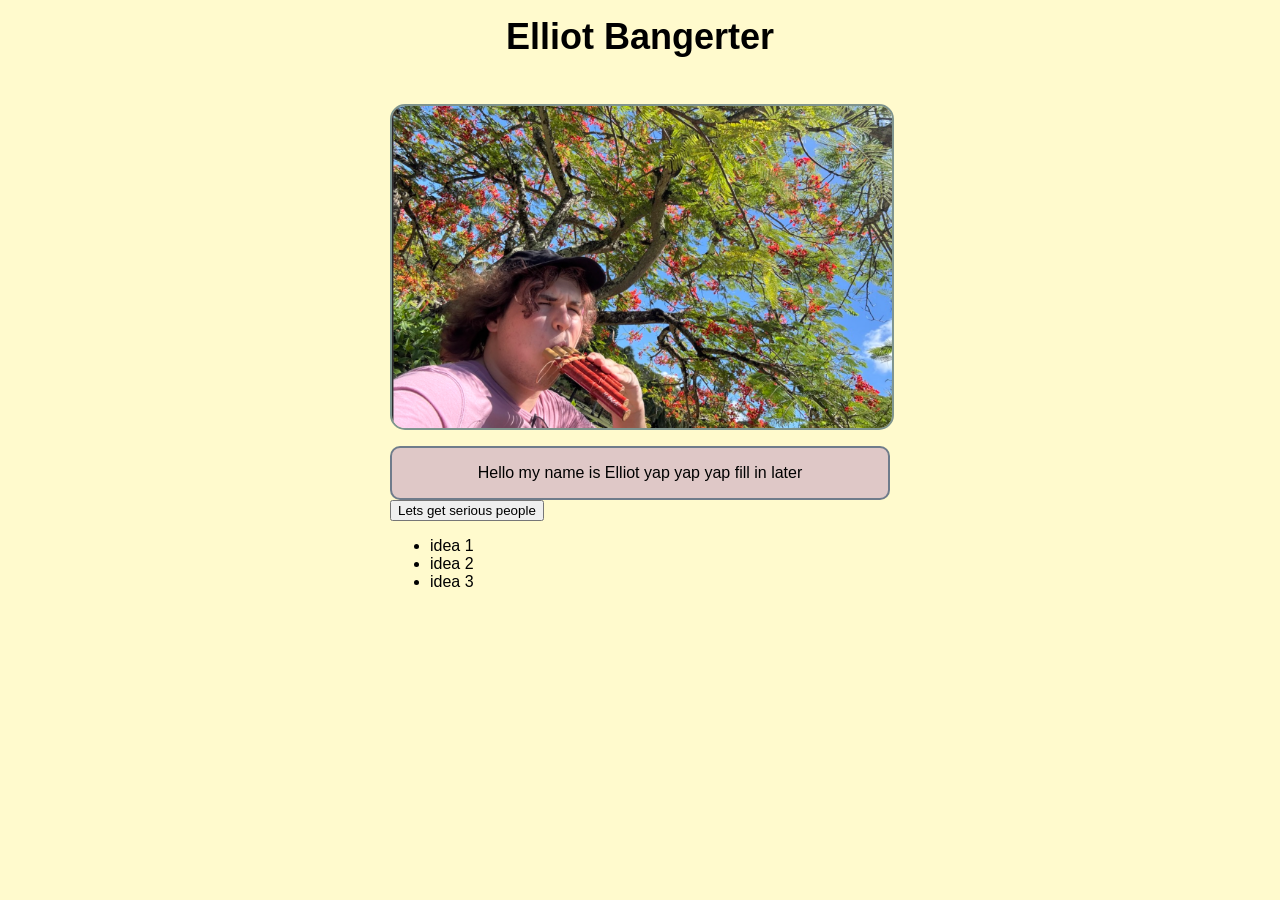
<file: Index.html>
<html>
    <head>
        <title> This is the very profesh webpage</title>
        <style type = "text/css"> 
            body {
                background-color: lemonchiffon;
                font-family: 'Trebuchet MS', 'Lucida Sans Unicode', 'Lucida Grande', 'Lucida Sans', Arial, sans-serif; 
                transition: background-color 500ms linear;
                transition: color 500ms linear;
            }
            #content {
                max-width: 500px; 
                margin: 1em auto;

            }
            #content h1{
                font-size: 225%;
                
            }
            #content img{
                width: 100%;
                margin: 1em 0;
                border: 2.5px solid rgba(1, 48, 81, 0.50);
                border-radius: 15px;
            }
            #content h1{ 
                text-align: center;
            }
            .box { 
                border : 2.5px solid rgba(1, 48, 81, 0.50); 
                background-color: rgba(95, 3, 175, 0.2);
                border-radius: 10px;
                padding: 1em;
                
            }
            .box p{
                margin: 0;
                text-align: center;
                font-size: 100%;   
            }
            .Zavala body{
                background-color: blueviolet;
                color: white;
            }
            .Zavala .box{
                border : 2.5px solid rgba(204, 213, 219, 0.625); 
                background-color: rgba(43, 96, 228, 0.475);
                border-radius: 0px;
                padding: 1em;
            }
        
        </style>
    </head>
    <body>
        <section id = "content"> 
        <h1> Elliot Bangerter </h1>
        <img src="Screenshot_Elliot.png" alt="A beautiful boy!">
        
        <div class = "box">
            <p>Hello my name is Elliot yap yap yap fill in later </p>
        </div>
       <button onclick="document.querySelector('html').classList.toggle('Zavala')">Lets get serious people</button>
        <ul> 
            <li>idea 1</li>
            <li>idea 2 </li>
            <li>idea 3 </li>
        </ul>
        </section>

    </body>
</html>
</file>
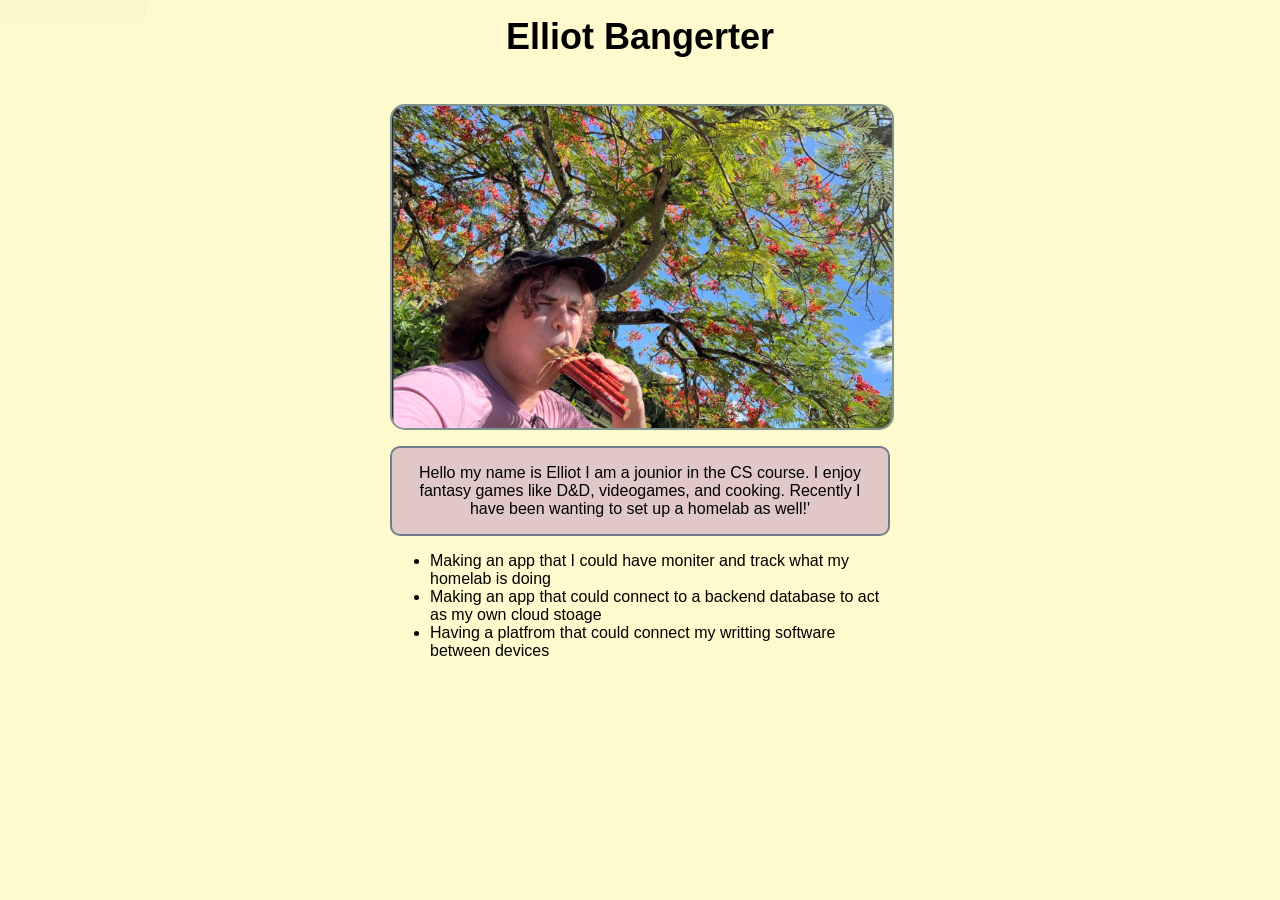
<file: Project-1/Index.html>
<html>
    <head>
        <title> This is the very profesh webpage</title>
        <style type = "text/css"> 
            body {
                background-color: lemonchiffon;
                font-family: 'Trebuchet MS', 'Lucida Sans Unicode', 'Lucida Grande', 'Lucida Sans', Arial, sans-serif; 
                transition: background-color 500ms linear;
                transition: color 650ms linear;
            }
            #content {
                max-width: 500px; 
                margin: 1em auto;

            }
            #content h1{
                font-size: 225%;
                
            }
            #content img{
                width: 100%;
                margin: 1em 0;
                border: 2.5px solid rgba(1, 48, 81, 0.50);
                border-radius: 15px;
            }
            #content h1{ 
                text-align: center;
            }
            .box { 
                border : 2.5px solid rgba(1, 48, 81, 0.50); 
                background-color: rgba(95, 3, 175, 0.2);
                border-radius: 10px;
                padding: 1em;
                
            }
            .box p{
                margin: 0;
                text-align: center;
                font-size: 100%;   
            }
            button#Serious{
                position: absolute;
                top: 0px;
                left: 0px;
                opacity: .01;
                transition: opacity 0.3s ease;
                text-align: center;
                background-color: rgba(85, 7, 158);
                color: white;
                padding: 2px;
                border-radius: 5px;
            }
            #content button:hover {
                opacity: 1;
                transform: perspective(300px) rotateX(5deg) rotateY(5deg);
            }

            .Zavala body{
                background-color: rgb(85, 7, 158);
                color: white;
            }
        
            .Zavala .box{
                border : 2.5px solid rgba(204, 213, 219, 0.625); 
                background-color: rgba(43, 96, 228, 0.475);
                border-radius: 0px;
                padding: 1em;
            }
            .Zavala #Swappable-img{
                width: 100%;
                margin: 1em 0;
                border: 3.5px solid rgba(187, 2, 2, 0.866);
                border-radius: 0px;
            }
        
        </style>
    </head>
    <body>
        <section id = "content"> 
        <h1> Elliot Bangerter </h1>
        <img id ="Swappable-img" src="Screenshot_Elliot.png" class="img-main" alt="A beautiful boy!">
        
        
        <div class = "box">
            <p id = 'Swappable-p'> Hello my name is Elliot I am a jounior in the CS course. I enjoy fantasy games like D&D, videogames, and cooking. Recently I have been wanting to set up a homelab as well!'  </p>
        </div>
       <button id = 'Serious' onclick="LetsGetSerious()">Lets get serious people</button>
        <ul> 
            <li id = 'item-1'>Making an app that I could have moniter and track what my homelab is doing</li>
            <li id = 'item-2'>Making an app that could connect to a backend database to act as my own cloud stoage </li>
            <li id = 'item-3'>Having a platfrom that could connect my writting software between devices </li>
        </ul>
        <label id = 'WhoAmI_Lable' for="WhoAmI" style="display: none;">Who am I?:</label>
        <input type="text" id="WhoAmI" style="display: none;" name="username" placeholder="Enter your text here">
        <button id = 'WhoAmI_Button' style="display: none;" onclick="showInput()">Submit</button>
        <p id="output" ></p>
        </section>
        
        <script>
            /* here is what claude provided 
            function toggleDarkMode() {
                const isDark = document.querySelector('html').classList.toggle('dark');
                document.getElementById('theme-img').src = isDark ? 'dark.png' : 'light.png';
            } */
           /* I wasn't a huge fan of the short cut so I'm going to change it to be a bit more beginer freindly to read*/ 
        let wasShown = false;
        function LetsGetSerious(){
            const SeriousSound = new Audio('let\'s get serious people.mp3');
            const Welcome = new Audio('Welcome.mp3');


                const isSerious = document.querySelector('html').classList.toggle('Zavala');
                if (isSerious) {
                    wasShown = true; 
                    document.getElementById('Swappable-img').src = 'Zavala.JPG';
                    document.getElementById('Swappable-p').textContent = ' "Whether we wanted it or not, we\'ve stepped into a war with the Cabal on Mars. So let\'s get to taking out their command, one by one. Valus Ta\'aurc. From what I can gather, he commands the Siege Dancers from an Imperial Land Tank outside of Rubicon. He\'s well protected, but with the right team, we can punch through those defenses, take this beast out, and break their grip on Freehold."';
                    document.getElementById('item-1').textContent = 'Hello Guardian';
                    document.getElementById('item-2').textContent = 'We are not an army. We are not conquerors. We are Guardians. We need to keep our eyes here. On our home. Our people. The Traveler.';
                    document.getElementById('item-3').textContent = 'Wait, if we wait, we die. But if we attack together, we can take back our home, our light, our hope... Or, we die trying.';
                    document.getElementById('output').textContent = '';
                    document.getElementById('WhoAmI_Lable').style.display = 'none'; 
                    document.getElementById('WhoAmI').style.display = 'none'; 
                    document.getElementById('WhoAmI_Button').style.display = 'none'; 
                    SeriousSound.play();

                } 
                else {
                    document.getElementById('Swappable-img').src = 'Screenshot_Elliot.png';
                    document.getElementById('Swappable-p').textContent = 'Hello my name is Elliot and... wait you found it. The secret button. Good, very good. Hm thats odd why didnt the list change maybe it forgot who it was? Oh I know tell it something about me that I like to do and it will remember!';
                    Welcome.play();
                    
                    
                    if (wasShown) {
                        document.getElementById('WhoAmI_Lable').style.display = 'block'; 
                        document.getElementById('WhoAmI').style.display = 'block'; 
                        document.getElementById('WhoAmI_Button').style.display = 'block'; 
                        wasShown = false;
                    }
                }            
           }
           
           function showInput() {
                const value = document.getElementById('WhoAmI').value;

                if (value == "D&D" || value == "videogames" || value == "cooking" ) { 
                    document.getElementById('item-1').textContent = 'I Enjoy making D&D campaings for me and my freinds!';
                    document.getElementById('item-2').textContent = 'I like to play a variaty of video games like God of War, Destiny 2, Risk of Rain 2, and more! ';
                    document.getElementById('item-3').textContent = 'I enjoy cooking food, while im not the best a most things the one item ive gotten very good at is homemade pizza, using my grandmothers dough recipe';
                    document.getElementById('output').textContent = `You're right I remember now I love ${value}. Thanks for fixing that wouldnt want to forget how this site works before I send it off ay`;
                }
                else{
                    document.getElementById('output').textContent = `This ${value} is invalid it must be one word and something it like to do! Maybe refreshing the page will remind you too?`;
                }
    
            }


        </script>

    </body>
</html>
</file>
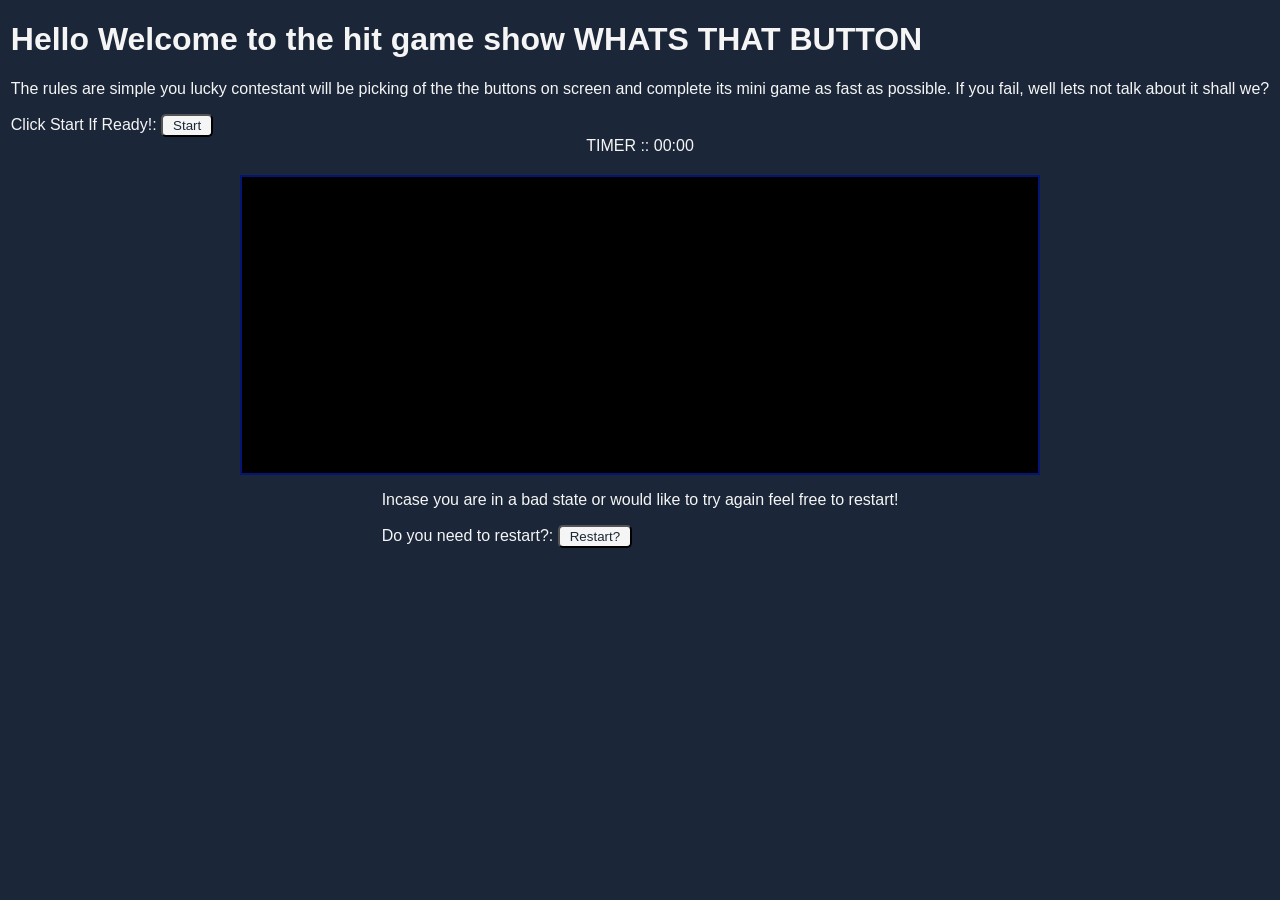
<file: Project-2/Index.html>
<html>  
    <head>  
        <title>WHATS THAT BUTTON</title>
        <link rel="stylesheet" href="file.css">
        <script src="Scripter.js" defer></script>

    </head>

    <body>  
        <section id = 'content'>

        </section>
        <div id = "Start_Box"> 
            <h1>Hello Welcome to the hit game show WHATS THAT BUTTON</h1>
            <p>The rules are simple you lucky contestant will be picking of the the buttons on screen and complete its mini game as fast as possible. If you fail, well lets not talk about it shall we? </p>
            <label id = 'Start_Lable' for="Start_Button">Click Start If Ready!:</label>
            <button id = 'Start_Button' onclick= Start()>Start</button>
        </div>
        
        <div id = 'Button_Box'> 

        </div>
        
        <div id="timer-display"> TIMER :: 00:00</div>

        <div id = "Game_Board"> 

        </div>

        <div id = "Tool_Tip_Board"> </div>
        

        <div id = 'Restart Box'>
            <p> Incase you are in a bad state or would like to try again feel free to restart!</p>
            <label id = 'Restart_Lable' for="Restart_Button">Do you need to restart?:</label>
            <button id = 'Restart_Button' onclick= window.location.reload();>Restart?</button>
        </div>

    </body>
</html>
</file>
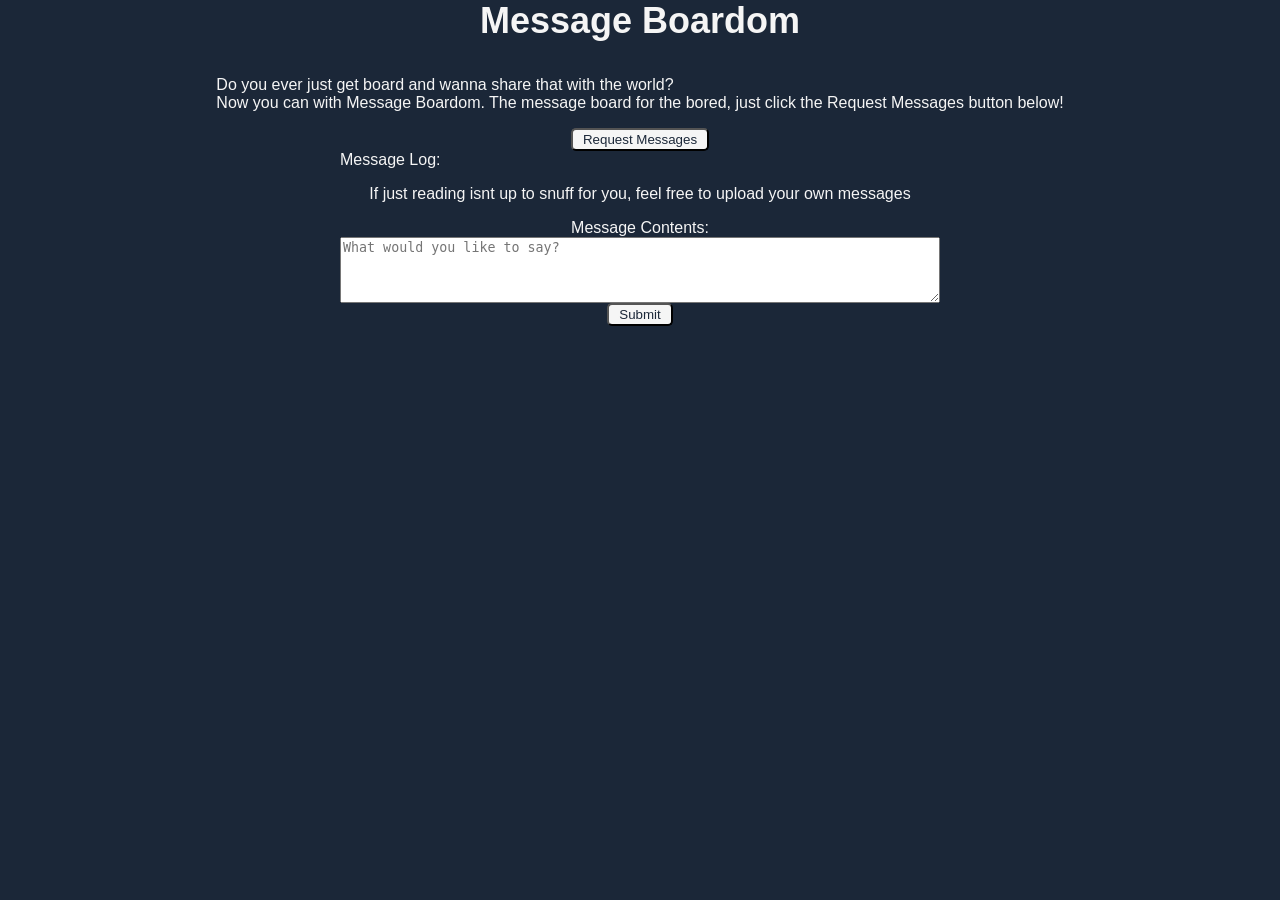
<file: Project-3/index.html>
<head>
    <title>Supercool website</title>
    <link rel="stylesheet" href="style.css">
    <script src="scripter.js" defer></script>

</head>

<body>
    <h1>Message Boardom</h1>
    <p> Do you ever just get board and wanna share that with the world?<br> Now you can with Message Boardom. The message board for the bored, just click the Request Messages button below! </p>
    <button id = "Message_Request" onclick = "fetchAPI('GET')">Request Messages</button>
    <ul id = "Message_Log" class ="styled-list">Message Log:</ul>
    
    <p id = "Message_Response_Text"> If just reading isnt up to snuff for you, feel free to upload your own messages</p>
    
    <label id = "Message_Upload_Lable" for = "Message_Upload ">Message Contents:</label>
    <textarea id="Message_Upload" rows="4" placeholder="What would you like to say?"></textarea>
    <button id = 'Message_Submit' onclick=" (() => {
        const message = document.getElementById('Message_Upload').value;
        fetchAPI('POST', message)
        document.getElementById('Message_Upload').value = ''
        })()">Submit</button>
</body>
</file>
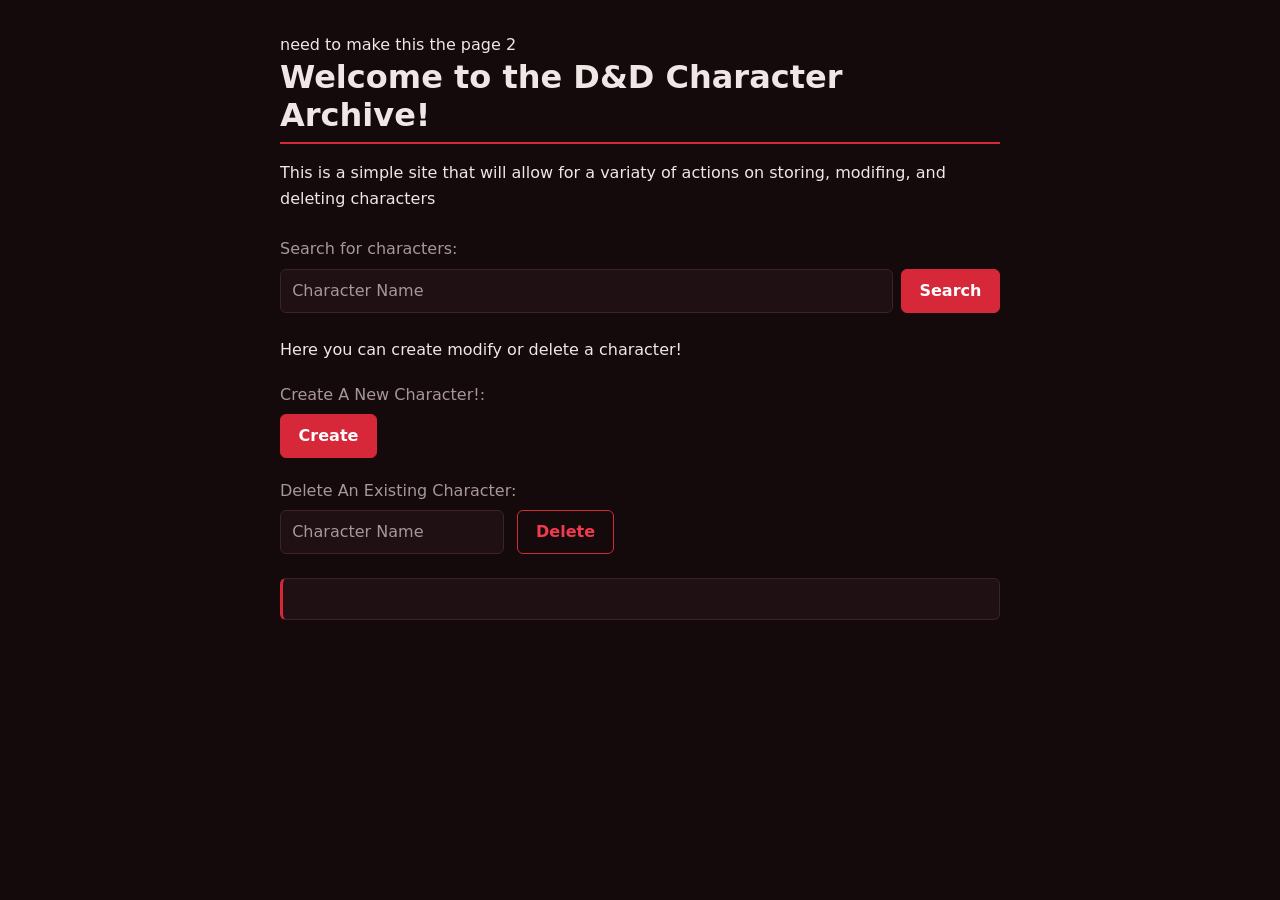
<file: Project-4&5/index.html>
need to make this the page 2 

<!DOCTYPE html>
<html lang="en">
   <head>
    <meta charset="UTF-8">
    <meta name="viewport" content="width=device-width, initial-scale=1">
    <title>D&D Character Archive!</title>
    <link rel="stylesheet" href="style.css">
    <script src="scripter.js" defer></script>
</head>

<body>
    <h1> Welcome to the D&D Character Archive!</h1>
    <p> This is a simple site that will allow for a variaty of actions on storing, modifing, and deleting characters</p>
    
    <search>
        <label for="character_search">Search for characters:</label>
        <input type="search" id="character_search" name="character" placeholder="Character Name">
        <button id = "submit_button" onclick=" (() => {
            const message = document.getElementById('character_search').value;
            SearchCharacters(message)
            document.getElementById('character_search').value = ''
        })()">Search</button>
    </search>

    <ul id = "character_log" class ="styled-list">
        
    </ul>
    
    <p>Here you can create modify or delete a character!</p>
    <label  id = "create_character_lable" for="create_character_button">Create A New Character!:</label>
    <button id = "create_character_button" onclick=" (() => {
                CreateCharacter()
            })()">Create</button>
    <label id = "delete_character_lable" for = "delete_character_input">Delete An Existing Character:</label>
    <input type="text" id="delete_character_input" placeholder="Character Name">
    <button id = "delete_character_button" onclick=" (() => {
                const message = document.getElementById('delete_character_input').value;
                DeleteCharacter(message)
                document.getElementById('delete_character_input').value = ''
            })()">Delete</button>
    <div id = "form_box">
        
    </div>

    <p id = "response_text"> </p>

    <dialog id="character_creation_empty_feild">
        <h2>WARNING ERROR FOUND</h2>
        <p>You have one or more empty feilds in the character creator. just put something in for now you can change it later</p>
        <form method="dialog">
            <button value="confirm">Exit</button>
        </form>
    </dialog>
    <dialog id="invalid_input">
        <h2>WARNING ERROR FOUND</h2>
        <p>You have invalid input in a form invalid inputs are: N/A</p>
        <form method="dialog">
            <button value="confirm">Exit</button>
        </form>
    </dialog>
    <dialog id="delete_confirmation">
        <h2>WARNING DELETION CANNOT BE UNDONE</h2>
        <p id="delete_target"></p>
        <form method="dialog">
            <button value="confirm">confirm</button>
            <button value="cancel">cancel</button>
        </form>
    </dialog>


</body>
</html>
</file>
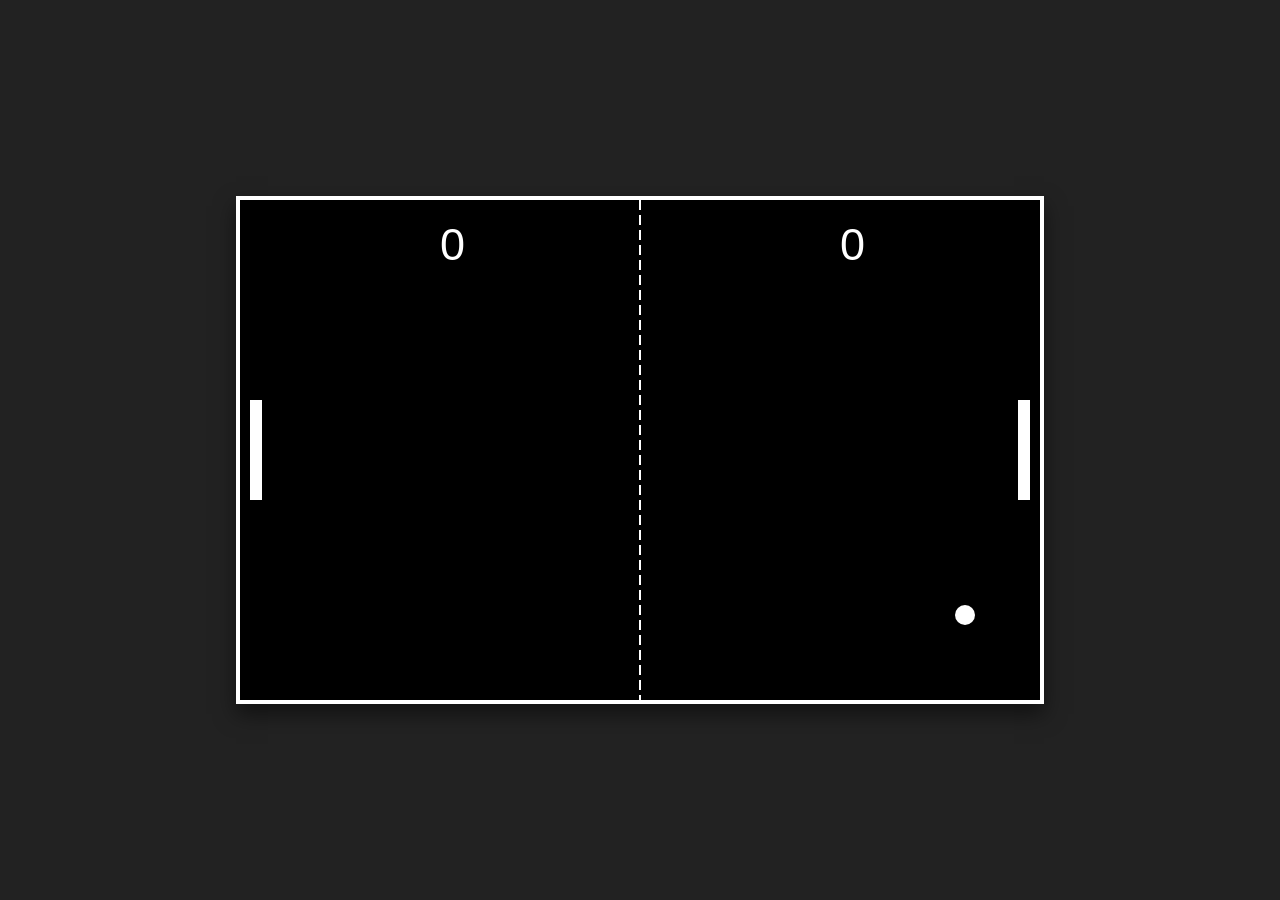
<file: Project-2/pingPongTEST.html>
<!DOCTYPE html>
<html lang="en">
<head>
    <meta charset="UTF-8">
    <meta name="viewport" content="width=device-width, initial-scale=1.0">
    <title>JS Ping Pong Minigame</title>
    <style>
        body {
            margin: 0;
            background-color: #222;
            display: flex;
            justify-content: center;
            align-items: center;
            height: 100vh;
            color: white;
            font-family: Arial, sans-serif;
        }
        canvas {
            border: 4px solid #fff;
            background-color: #000;
            box-shadow: 0 10px 20px rgba(0,0,0,0.5);
        }
    </style>
</head>
<body>

    <canvas id="pongCanvas" width="800" height="500"></canvas>

    <script>
        const canvas = document.getElementById("pongCanvas");
        const ctx = canvas.getContext("2d");

        // Game objects
        const ball = {
            x: canvas.width / 2,
            y: canvas.height / 2,
            radius: 10,
            speed: 5,
            velocityX: 5,
            velocityY: 5
        };

        const paddleWidth = 12;
        const paddleHeight = 100;

        const player1 = {
            x: 10,
            y: canvas.height / 2 - paddleHeight / 2,
            width: paddleWidth,
            height: paddleHeight,
            score: 0,
            dy: 0 // movement direction
        };

        const player2 = {
            x: canvas.width - 10 - paddleWidth,
            y: canvas.height / 2 - paddleHeight / 2,
            width: paddleWidth,
            height: paddleHeight,
            score: 0,
            dy: 0
        };

        // Keyboard tracking
        const keysPressed = {};

        window.addEventListener("keydown", (e) => {
            keysPressed[e.key] = true;
        });

        window.addEventListener("keyup", (e) => {
            keysPressed[e.key] = false;
        });

        // Reset ball to center after a point
        function resetBall() {
            ball.x = canvas.width / 2;
            ball.y = canvas.height / 2;
            ball.speed = 5;
            // Reverse direction towards the scoring player
            ball.velocityX = -ball.velocityX > 0 ? 5 : -5;
            ball.velocityY = Math.random() > 0.5 ? 5 : -5;
        }

        // Draw utilities
        function drawRect(x, y, w, h, color) {
            ctx.fillStyle = color;
            ctx.fillRect(x, y, w, h);
        }

        function drawCircle(x, y, r, color) {
            ctx.fillStyle = color;
            ctx.beginPath();
            ctx.arc(x, y, r, 0, Math.PI * 2, false);
            ctx.closePath();
            ctx.fill();
        }

        function drawNet() {
            for (let i = 0; i <= canvas.height; i += 15) {
                drawRect(canvas.width / 2 - 1, i, 2, 10, "#fff");
            }
        }

        function drawText(text, x, y) {
            ctx.fillStyle = "#fff";
            ctx.font = "45px Arial";
            ctx.fillText(text, x, y);
        }

        // Collision detection between ball and a paddle
        function collision(b, p) {
            return b.x + b.radius > p.x && 
                   b.x - b.radius < p.x + p.width && 
                   b.y + b.radius > p.y && 
                   b.y - b.radius < p.y + p.height;
        }

        // Update physics and state
        function update() {
            // Move Player 1 (W and S keys)
            if (keysPressed["w"] || keysPressed["W"]) player1.y -= 7;
            if (keysPressed["s"] || keysPressed["S"]) player1.y += 7;

            // Move Player 2 (Arrow keys)
            if (keysPressed["ArrowUp"]) player2.y -= 7;
            if (keysPressed["ArrowDown"]) player2.y += 7;

            // Keep paddles inside bounds
            player1.y = Math.max(0, Math.min(canvas.height - player1.height, player1.y));
            player2.y = Math.max(0, Math.min(canvas.height - player2.height, player2.y));

            // Move the ball
            ball.x += ball.velocityX;
            ball.y += ball.velocityY;

            // Ball wall collision (Top / Bottom)
            if (ball.y - ball.radius < 0 || ball.y + ball.radius > canvas.height) {
                ball.velocityY = -ball.velocityY;
            }

            // Determine which paddle to check collision against
            let paddle = (ball.x < canvas.width / 2) ? player1 : player2;

            if (collision(ball, paddle)) {
                // Calculate where the ball hit the paddle (-1 to 1 range)
                let collidePoint = (ball.y - (paddle.y + paddle.height / 2));
                collidePoint = collidePoint / (paddle.height / 2);

                // Calculate bounce angle (up to 45 degrees)
                let angleRad = (Math.PI / 4) * collidePoint;

                // Determine X direction based on which paddle was hit
                let direction = (ball.x < canvas.width / 2) ? 1 : -1;

                // Dynamically update velocities based on the angle and speed
                ball.velocityX = direction * ball.speed * Math.cos(angleRad);
                ball.velocityY = ball.speed * Math.sin(angleRad);

                // Gradually accelerate the ball to make it challenging
                ball.speed += 0.4;
            }

            // Scoring system
            if (ball.x - ball.radius < 0) {
                player2.score++;
                resetBall();
            } else if (ball.x + ball.radius > canvas.width) {
                player1.score++;
                resetBall();
            }
        }

        // Render everything
        function render() {
            // Clear canvas
            drawRect(0, 0, canvas.width, canvas.height, "#000");

            // Draw elements
            drawNet();
            drawText(player1.score, canvas.width / 4, 60);
            drawText(player2.score, 3 * canvas.width / 4, 60);
            drawRect(player1.x, player1.y, player1.width, player1.height, "#fff");
            drawRect(player2.x, player2.y, player2.width, player2.height, "#fff");
            drawCircle(ball.x, ball.y, ball.radius, "#fff");
        }

        // Core Game Loop
        function gameLoop() {
            update();
            render();
            requestAnimationFrame(gameLoop);
        }

        // Start the engine
        gameLoop();
    </script>
</body>
</html>
</file>
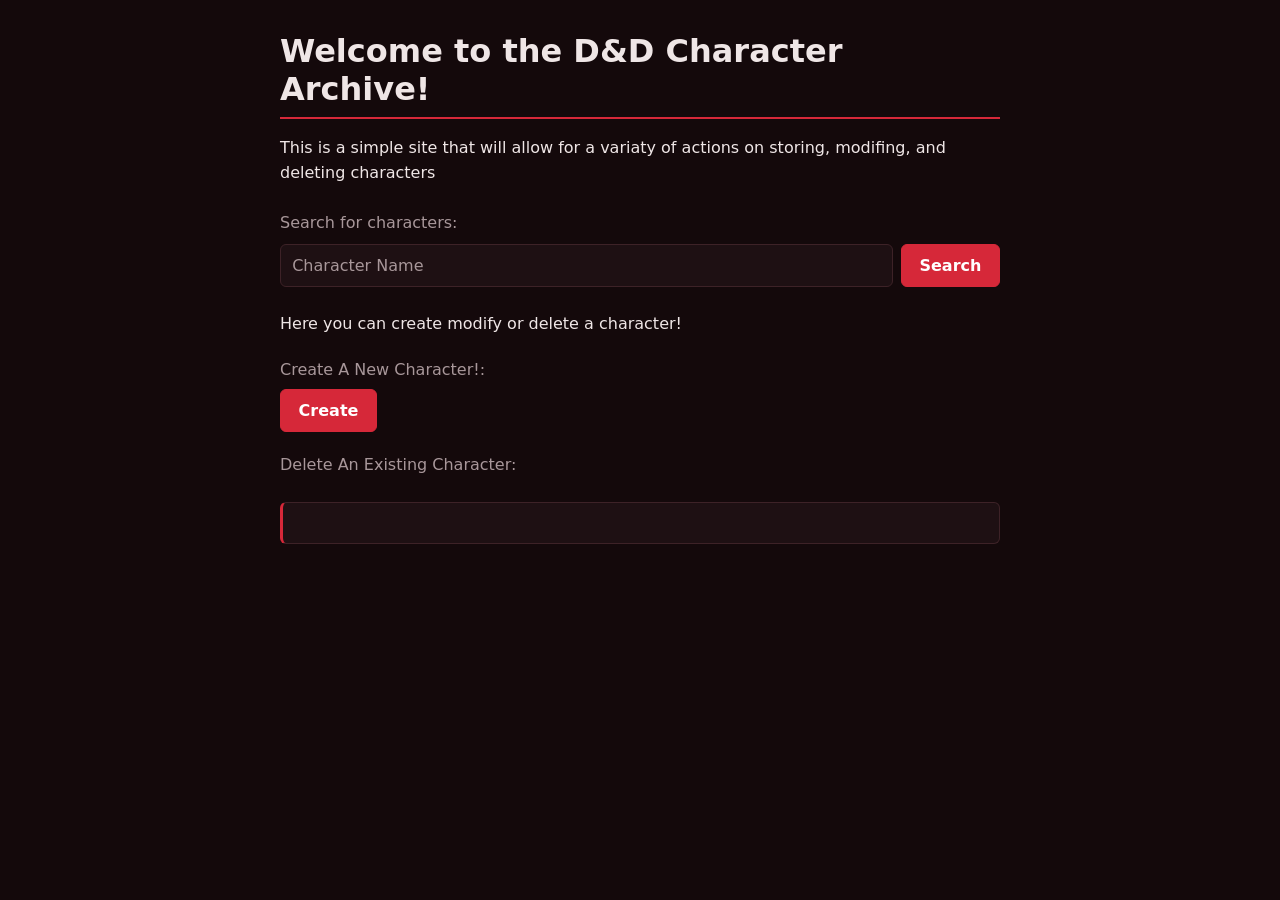
<file: Project-4&5/dashboard.html>
<!DOCTYPE html>
<html lang="en">
   <head>
    <meta charset="UTF-8">
    <meta name="viewport" content="width=device-width, initial-scale=1">
    <title>D&D Character Archive!</title>
    <link rel="stylesheet" href="style.css">
    <script src="scripter.js" defer></script>
</head>

<body>
    <h1> Welcome to the D&D Character Archive!</h1>
    <p> This is a simple site that will allow for a variaty of actions on storing, modifing, and deleting characters</p>
    
    <search>
        <label for="character_search">Search for characters:</label>
        <input type="search" id="character_search" name="character" placeholder="Character Name">
        <button id = "submit_button" onclick=" (() => {
            const message = document.getElementById('character_search').value;
            SearchCharacters(message)
            document.getElementById('character_search').value = ''
        })()">Search</button>
    </search>

    <ul id = "character_log" class ="styled-list">
        
    </ul>
    
    <p>Here you can create modify or delete a character!</p>
    <label  id = "create_character_lable" for="create_character_button">Create A New Character!:</label>
    <button id = "create_character_button" onclick=" (() => {
                CreateCharacter()
            })()">Create</button>
    <label id = "delete_character_lable" for = "delete_character_input">Delete An Existing Character:</label>
    <!-- <input type="text" id="delete_character_input" placeholder="Character Name">
    <button id = "delete_character_button" onclick=" (() => {
                const message = document.getElementById('delete_character_input').value;
                DeleteCharacter(message)
                document.getElementById('delete_character_input').value = ''
            })()">Delete</button> -->
    <div id = "form_box">
        
    </div>

    <p id = "response_text"> </p>

    <dialog id="character_creation_empty_feild">
        <h2>WARNING ERROR FOUND</h2>
        <p>You have one or more empty feilds in the character creator. just put something in for now you can change it later</p>
        <form method="dialog">
            <button value="confirm">Exit</button>
        </form>
    </dialog>
    <dialog id="invalid_input">
        <h2>WARNING ERROR FOUND</h2>
        <p>You have invalid input in a form invalid inputs are: N/A</p>
        <form method="dialog">
            <button value="confirm">Exit</button>
        </form>
    </dialog>
    <dialog id="delete_confirmation">
        <h2>WARNING DELETION CANNOT BE UNDONE</h2>
        <p id="delete_target"></p>
        <form method="dialog">
            <button value="confirm">confirm</button>
            <button value="cancel">cancel</button>
        </form>
    </dialog>


</body>
</html>
</file>
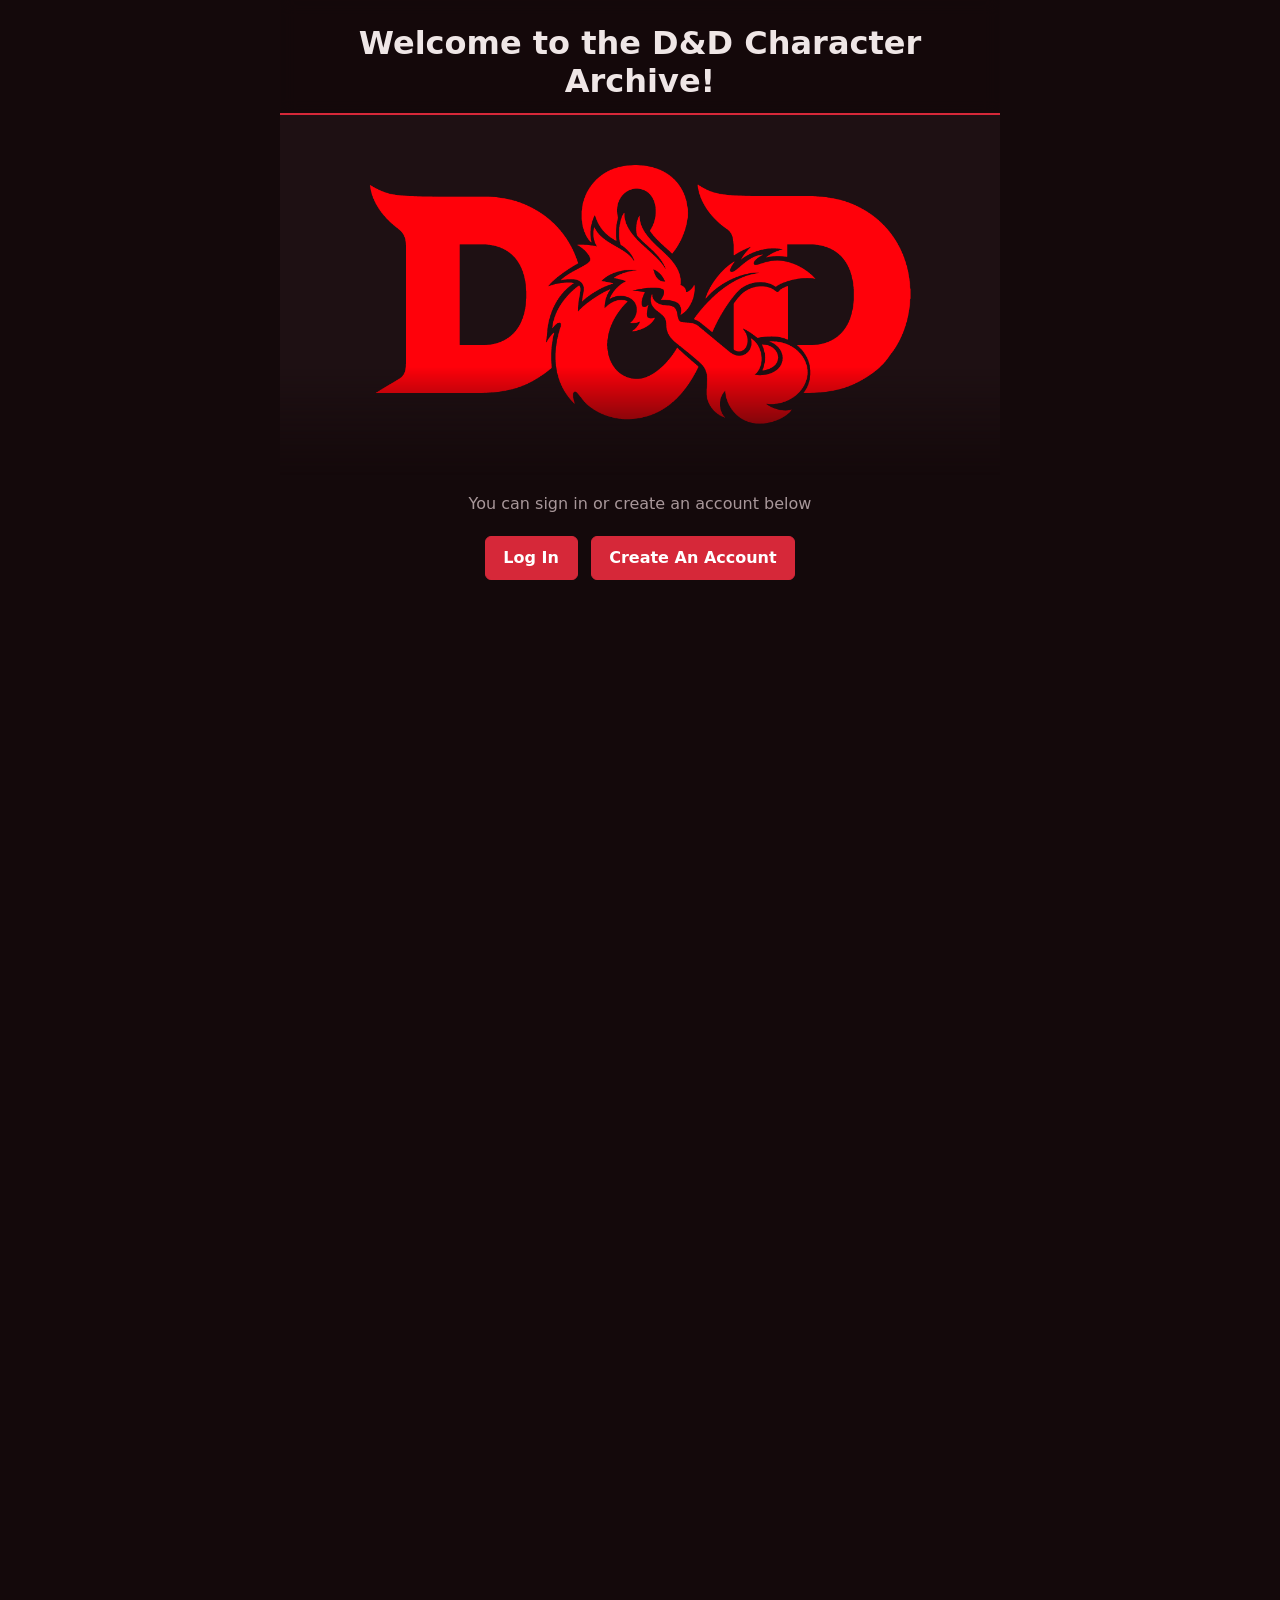
<file: Project-4&5/login.html>
<!DOCTYPE html>
<html lang="en">
   <head>
    <meta charset="UTF-8">
    <meta name="viewport" content="width=device-width, initial-scale=1">
    <title>D&D Character Archive!</title>
    <link rel="stylesheet" href="userStyle.css">
    <script src="userScripter.js" defer></script>
</head>

<body>
    <h1> Welcome to the D&D Character Archive!</h1>
    <img src="DnD-Symbol.png" alt="A image of the dnd logo"> 
    <p> You can sign in or create an account below</p>
    <button id = "log_in_button" onclick=" (() => {
                logIn()
            })()">Log In</button>
    <button id = "create_account_button" onclick=" (() => {
                createAccount()
            })()">Create An Account</button>

    <dialog id="sign_in_log_in_form">
        <h2 id = "form_header">Log In!</h2>

        <label id = "first_name_label" for = "first_name_text">First Name:</label>
        <input type="text" id="first_name_text" placeholder="First Name"> <br>

        <label id = "last_name_label" for = "last_name_text">Last Name:</label>
        <input type="text" id="last_name_text" placeholder="Last Name"> <br>

        <label id = "email_lable" for = "email_text">Email:</label>
        <input type="text" id="email_text" placeholder="Email"> <br>

        <label id = "password_lable" for = "password_text">Password:</label>
        <input type="password" id="password_text" placeholder="Password"> <br>

        <label id = "confirm_password_lable" for = "confirm_password_text">Confirm Password:</label>
        <input type="password" id="confirm_password_text" placeholder="Password"> <br>
        <div id = "error_msg_holder"></div>
        
        <button type="button" onclick="readForm()">Submit</button>
        <button type="button" onclick="(() => {
            let form = document.getElementById('sign_in_log_in_form');
            form.close();
        })()">Cancel</button>
        
    </dialog>
</body>
</html>
</file>
<file: Project-2/file.css>
body {
    background-color: rgba(1, 14, 33, 0.895);
    color: whitesmoke;
    font-family: 'Trebuchet MS', 'Lucida Sans Unicode', 'Lucida Grande', 'Lucida Sans', Arial, sans-serif;
    transition: background-color 500ms linear, color 650ms linear;
    display: flex;
    flex-direction: column;
    justify-content: center;
    align-items: center;
    min-height: 10vh;
    margin: 0;
}

#content {
    max-width: 500px;
    text-align: center;
}

#content h1 {
    font-size: 225%;
    margin: 0 0 0.5em;
}

button {
    text-align: center;
    background-color: whitesmoke;
    color: rgba(1, 14, 33, 0.895);
    padding: 2px 10px;
    border-radius: 5px;
    cursor: pointer;
}

#Game_Board {
    width: 800px;
    height: 300px;
    background-color: #000000;
    border: 2px solid #041574;
    position: relative;
    padding: 15px;
    margin: 20px auto 0;
    box-sizing: border-box;
    overflow: hidden;
}

#Game_header {
    text-align: center;
}


.Minigame1_Button {
  position: absolute;   /* takes buttons out of normal flow so they can overlap freely */
}

#Game_Board video {
    max-width: 100%;
    max-height: 100%;
    width: 100%;
    height: auto;
    object-fit: contain;
}

#Minigame_3_Virus {
  width: 50px;
  height: 50px;
  background-color: #b10000;
  color: white;
  display: flex;
  align-items: center;
  justify-content: center;
  cursor: move; /* Visual indicator */
  position: absolute;
}

#Minigame_3_Trash {
  width: 45px;
  height: 45px;
  border: 2px dashed #9a9a9a;
  margin-top: 20px;
  display: flex;
  align-items: center;
  justify-content: center;
  position: absolute;
}
</file>
<file: Project-3/style.css>
body {
    background-color: rgba(1, 14, 33, 0.895);
    color: whitesmoke;
    font-family: 'Trebuchet MS', 'Lucida Sans Unicode', 'Lucida Grande', 'Lucida Sans', Arial, sans-serif;
    transition: background-color 500ms linear, color 650ms linear;
    display: flex;
    flex-direction: column;
    justify-content: center;
    align-items: center;
    min-height: 10vh;
    margin: 0;
}

h1 {
    font-size: 225%;
    margin: 0 0 0.5em;
}

button {
    text-align: center;
    background-color: whitesmoke;
    color: rgba(1, 14, 33, 0.895);
    padding: 2px 10px;
    border-radius: 5px;
    cursor: pointer;
}

.styled-list {
  list-style-type: none; /* Removes default bullet points */
  padding: 0;
  margin: 0;
  width: 90%;
  max-width: 600px;
  max-height: 400px;
  overflow-y: auto;

}

.styled-list > li {
  border: 2px solid #3713da;     
  background-color: #13024f; 
  color: rgba(184, 135, 213, 0.895);  
  padding: 10px 15px;          
  margin-bottom: 8px;          
  border-radius: 4px; 
  overflow-wrap: anywhere;
  white-space: pre-wrap;         
}

textarea {
    width: 90%;
    max-width: 600px;
    box-sizing: border-box;
    resize: vertical;
}
</file>
<file: Project-4&5/style.css>
:root {
    --bg: #14090b;
    --surface: #1e1013;
    --surface-raised: #2a1519;
    --border: #3d2227;
    --text: #efe6e6;
    --text-muted: #a8979a;
    --accent: #d62839;
    --accent-hover: #ef3b4d;
    --accent-soft: rgba(214, 40, 57, 0.18);
    --radius: 6px;
}

* {
    box-sizing: border-box;
}

body {
    margin: 0;
    padding: 2rem 1.25rem 4rem;
    background: var(--bg);
    color: var(--text);
    font-family: "Segoe UI", system-ui, -apple-system, Helvetica, Arial, sans-serif;
    line-height: 1.6;
    max-width: 760px;
    margin-inline: auto;
}

h1, h2, h3 {
    line-height: 1.2;
    margin: 0 0 1rem;
}

h1 {
    font-size: 2rem;
    padding-bottom: 0.5rem;
    border-bottom: 2px solid var(--accent);
}

h3 {
    color: var(--accent-hover);
}

/* ---------- Buttons ---------- */
button {
    background: var(--accent);
    color: #fff;
    border: 1px solid var(--accent);
    border-radius: var(--radius);
    padding: 0.5rem 1.1rem;
    font: inherit;
    font-weight: 600;
    cursor: pointer;
    transition: background 0.15s, border-color 0.15s;
}

button:hover {
    background: var(--accent-hover);
    border-color: var(--accent-hover);
}

button:active {
    transform: translateY(1px);
}

/* ---------- Inputs ---------- */
:is(input[type="text"], input[type="search"]),
textarea {
    background: var(--surface);
    color: var(--text);
    border: 1px solid var(--border);
    border-radius: var(--radius);
    padding: 0.5rem 0.7rem;
    font: inherit;
    transition: border-color 0.15s, box-shadow 0.15s;
}

:is(input[type="text"], input[type="search"])::placeholder,
textarea::placeholder {
    color: var(--text-muted);
}

:is(input[type="text"], input[type="search"]):focus,
textarea:focus {
    outline: none;
    border-color: var(--accent);
    box-shadow: 0 0 0 3px var(--accent-soft);
}

button:focus-visible {
    outline: 2px solid var(--accent-hover);
    outline-offset: 2px;
}

textarea {
    min-height: 6rem;
    vertical-align: top;
    resize: vertical;
}

label {
    color: var(--text-muted);
}

/* ---------- Search bar ---------- */
search {
    display: flex;
    flex-wrap: wrap;
    align-items: center;
    gap: 0.5rem;
    margin: 1.5rem 0 0;
}

search label {
    flex: 0 0 100%;
}

search input {
    flex: 1;
    min-width: 0;
}

/* ---------- Create / modify / delete actions ---------- */
#create_character_lable,
#modify_character_lable,
#delete_character_lable {
    display: block;
    margin: 1.25rem 0 0.4rem;
}

#delete_character_input {
    margin-right: 0.5rem;
}

#delete_character_button {
    background: transparent;
    color: var(--accent-hover);
}

#delete_character_button:hover {
    background: var(--accent);
    color: #fff;
}

/* ---------- Form box ---------- */
#form_box {
    margin-top: 1.5rem;
}

#form_box:not(:empty) {
    background: var(--surface);
    border: 1px solid var(--border);
    border-left: 3px solid var(--accent);
    border-radius: var(--radius);
    padding: 1.25rem 1.5rem;
}

#form_box div {
    display: flex;
    align-items: flex-start;
    gap: 0.75rem;
    margin-bottom: 0.75rem;
}

#form_box label {
    flex: 0 0 140px;
    padding-top: 0.5rem;
}

#form_box input,
#form_box textarea {
    flex: 1;
    min-width: 0;
}

#form_box button {
    margin-top: 0.5rem;
}

/* ---------- Character list ---------- */
#character_log {
    list-style: none;
    margin: 1.5rem 0 0;
    padding: 0;
}

#character_log li {
    background: var(--surface);
    border: 1px solid var(--border);
    border-left: 3px solid var(--accent);
    border-radius: var(--radius);
    padding: 0.9rem 1.1rem;
    margin-bottom: 0.75rem;
    white-space: pre-line;
    overflow-wrap: anywhere;
}

/* ---------- Status message ---------- */
#response_text {
    margin-top: 1rem;
    color: var(--text-muted);
}

/* ---------- Dialogs ---------- */
dialog {
    background: var(--surface-raised);
    color: var(--text);
    border: 1px solid var(--accent);
    border-radius: var(--radius);
    padding: 1.5rem;
    max-width: 90vw;
}

dialog::backdrop {
    background: rgba(0, 0, 0, 0.7);
}

/* ---------- Small screens ---------- */
@media (max-width: 520px) {
    #form_box div {
        flex-direction: column;
        gap: 0.25rem;
    }

    #form_box label {
        flex: none;
        padding-top: 0;
    }
}

#character_log button {
    margin-top: 0.6rem;
    margin-right: 0.5rem;
    padding: 0.3rem 0.9rem;
}

input[readonly] {
    opacity: 0.6;
    cursor: not-allowed;
}
</file>
<file: Project-4&5/userStyle.css>
:root {
    --bg: #14090b;
    --surface: #1e1013;
    --surface-raised: #2a1519;
    --border: #3d2227;
    --text: #efe6e6;
    --text-muted: #a8979a;
    --accent: #d62839;
    --accent-hover: #ef3b4d;
    --accent-soft: rgba(214, 40, 57, 0.18);
    --radius: 6px;
}

* { box-sizing: border-box; }

body {
    margin: 0;
    padding: 0 1.25rem 4rem;
    background: var(--bg);
    color: var(--text);
    font-family: "Segoe UI", system-ui, -apple-system, Helvetica, Arial, sans-serif;
    line-height: 1.6;
    max-width: 760px;
    margin-inline: auto;
    text-align: center;
}

h1, h2 { line-height: 1.2; margin: 0 0 1rem; }

h1 {
    font-size: 2rem;
    padding: 1.5rem 0 0.75rem;
    border-bottom: 2px solid var(--accent);
}

p { color: var(--text-muted); }

img {
    display: block;
    max-width: 100%;
    height: auto;
}

/* ---------- Buttons ---------- */
button {
    background: var(--accent);
    color: #fff;
    border: 1px solid var(--accent);
    border-radius: var(--radius);
    padding: 0.5rem 1.1rem;
    margin: 0.25rem;
    font: inherit;
    font-weight: 600;
    cursor: pointer;
    transition: background 0.15s, border-color 0.15s;
}
button:hover { background: var(--accent-hover); border-color: var(--accent-hover); }
button:active { transform: translateY(1px); }
button:focus-visible { outline: 2px solid var(--accent-hover); outline-offset: 2px; }

/* ---------- Inputs ---------- */
input {
    background: var(--surface);
    color: var(--text);
    border: 1px solid var(--border);
    border-radius: var(--radius);
    padding: 0.5rem 0.7rem;
    font: inherit;
    width: 100%;
    transition: border-color 0.15s, box-shadow 0.15s;
}
input::placeholder { color: var(--text-muted); }
input:focus {
    outline: none;
    border-color: var(--accent);
    box-shadow: 0 0 0 3px var(--accent-soft);
}

label {
    display: block;
    text-align: left;
    color: var(--text-muted);
    margin: 0.9rem 0 0.25rem;
}

/* ---------- Login / sign-up dialog ---------- */
dialog {
    background: var(--surface-raised);
    color: var(--text);
    border: 1px solid var(--accent);
    border-radius: var(--radius);
    padding: 1.5rem 1.75rem;
    width: min(420px, 90vw);
}
dialog::backdrop { background: rgba(0, 0, 0, 0.7); }
dialog h2 { text-align: left; }
dialog br { display: none; }
dialog button { margin: 1.25rem 0.5rem 0 0; }

#error_msg_holder {
    margin-top: 0.75rem;
    color: var(--accent-hover);
    text-align: left;
}

@media (prefers-reduced-motion: reduce) {
    img { animation: none !important; }
}
body { min-height: 200vh; }   /* gives the page room to scroll; remove once you have real content */

h1 {
    position: sticky;
    top: 0;
    z-index: 10;
    margin: 0;
    background: rgba(20, 9, 11, 0.85);
    backdrop-filter: blur(8px);
}

img {
    width: 100%;
    height: 40vh;
    object-fit: contain;
    padding: 1.5rem 0;
    background: var(--surface);
    border-bottom: 1px solid var(--border);
    /* soft fade at the bottom edge of the banner */
    mask-image: linear-gradient(to bottom, #000 70%, transparent);
}
</file>
